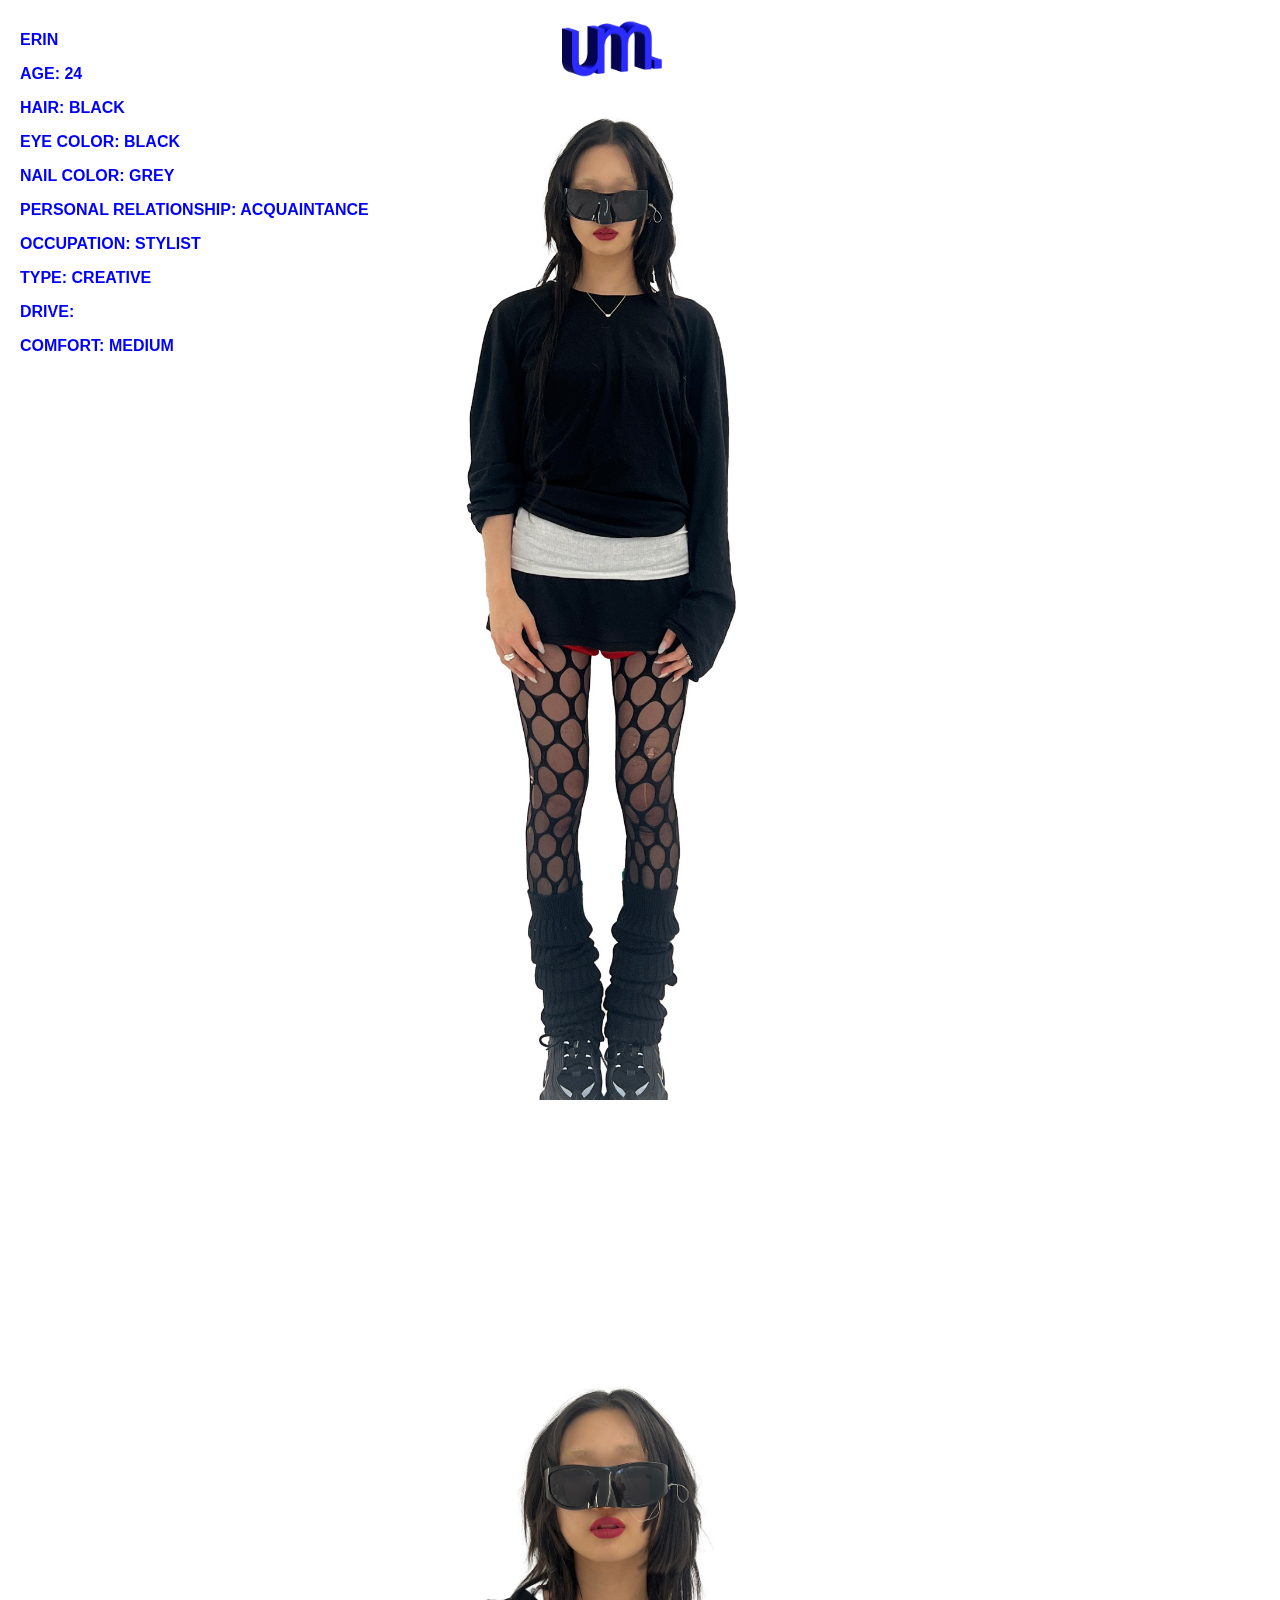
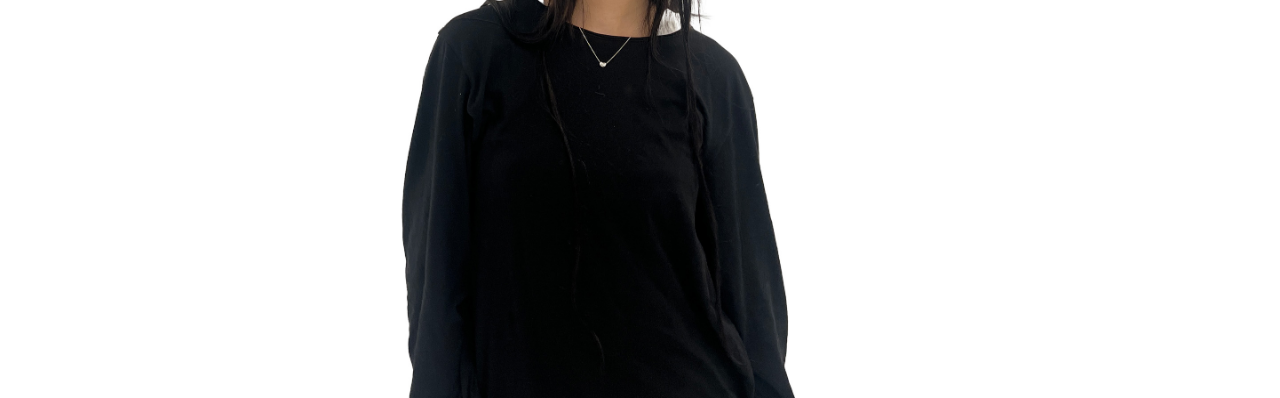
<file: erin.html>
<!DOCTYPE html>
<html lang="en">
  <head>
    <meta charset="UTF-8">
    <meta name="viewport" content="width=device-width, initial-scale=1.0">
    <title>Elastic Collection</title>
    <link rel="stylesheet" href="erin.css">
  </head>
  <body>
    <img id="front" src="erinfull-3.jpg" alternative="front">
    <img id="cara" src="erincara-2.jpg" alternative="cara">
    <div id="info">
        <p> ERIN </p>
        <p> AGE: 24 </p>
        <p> HAIR: BLACK </p>
        <p> EYE COLOR: BLACK</p>
        <p> NAIL COLOR: GREY</p>
        <p> PERSONAL RELATIONSHIP: ACQUAINTANCE</p>
        <p> OCCUPATION: STYLIST</p>
        <p> TYPE: CREATIVE</p>
        <p> DRIVE: </p>
        <p> COMFORT: MEDIUM</p>
    </div>
    <div id="home">
        <a href="index.html">
          <img id="homelogo" src="Asset 1.svg">
          </a>
    </div>
  </body>
</html>
</file>
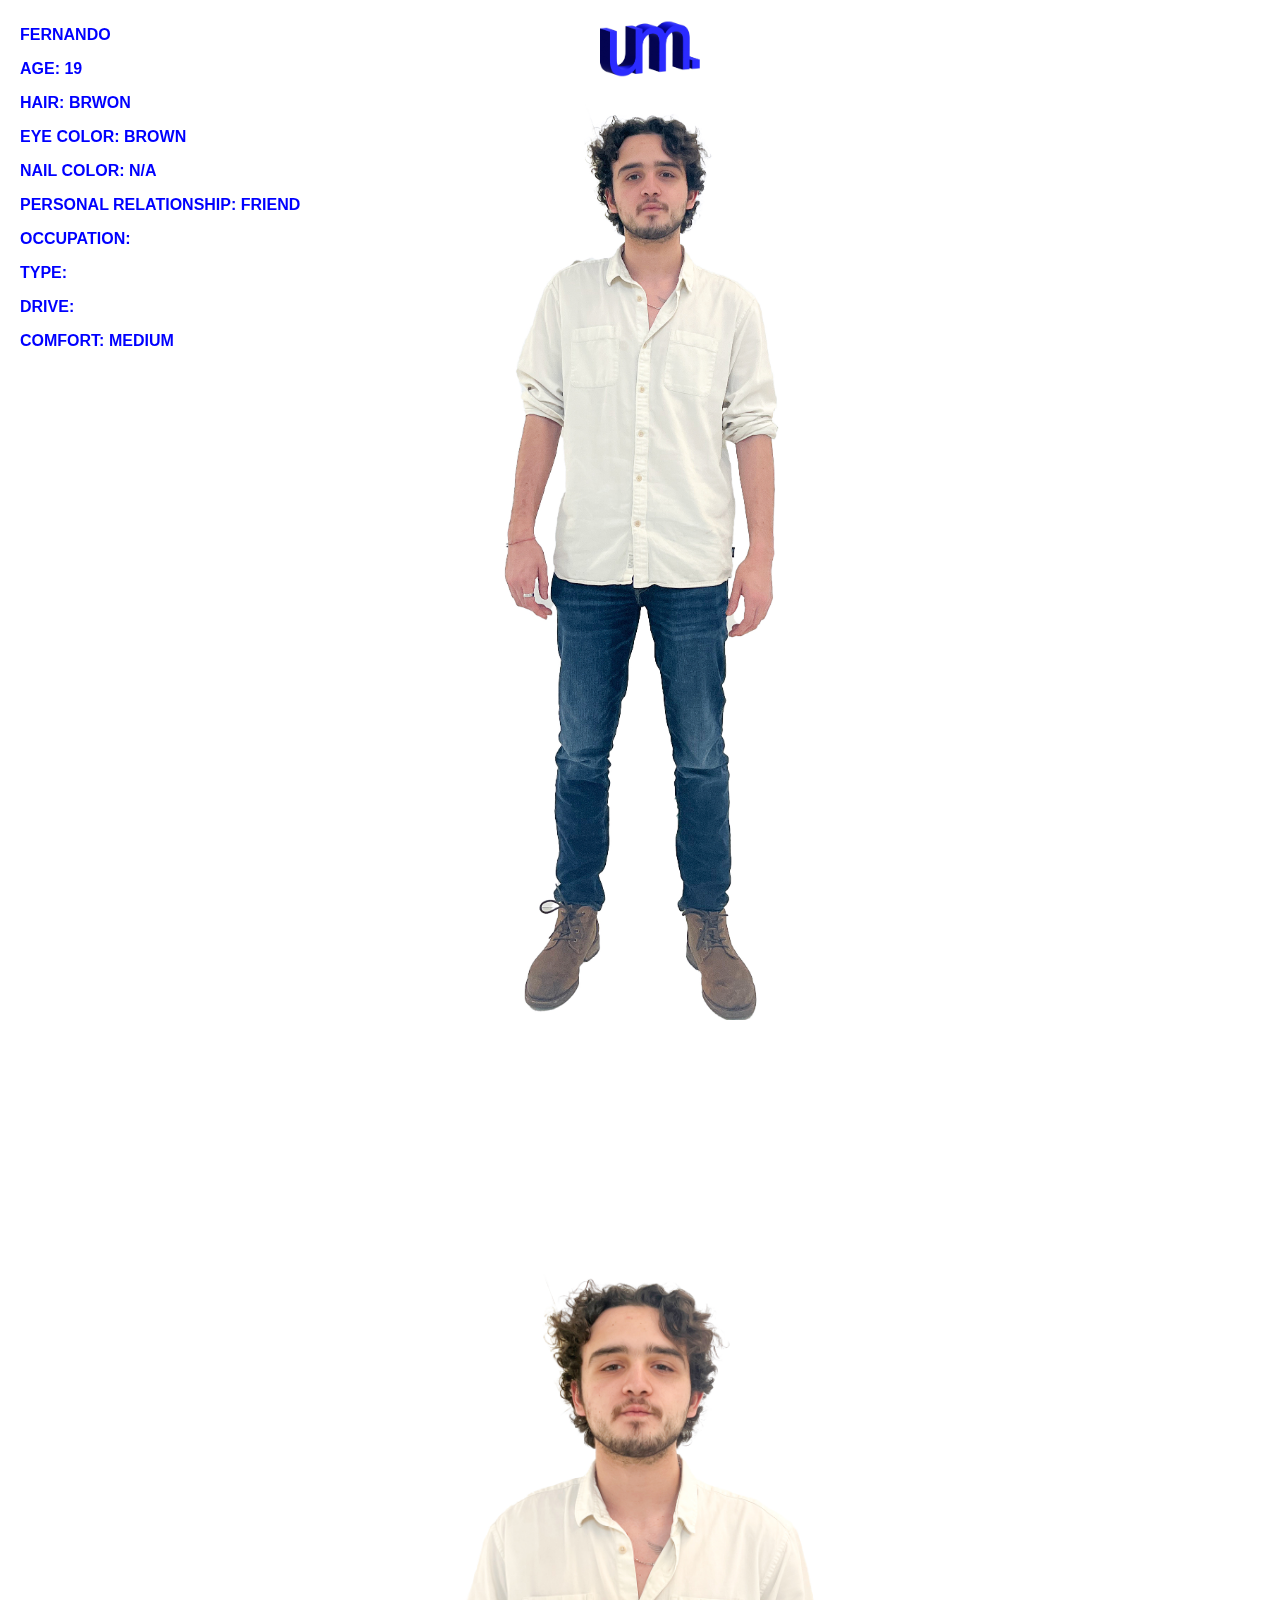
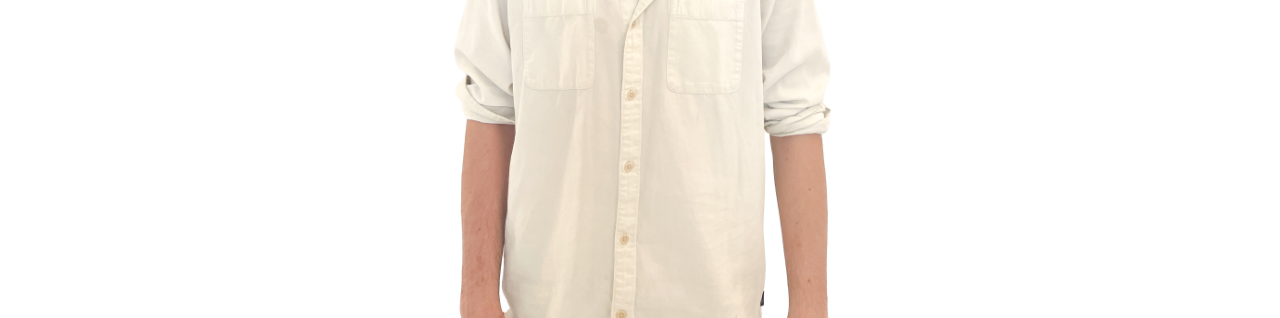
<file: fer.html>
<!DOCTYPE html>
<html lang="en">
  <head>
    <meta charset="UTF-8">
    <meta name="viewport" content="width=device-width, initial-scale=1.0">
    <title>Elastic Collection</title>
    <link rel="stylesheet" href="fer.css">
  </head>
  <body>
    <img id="front" src="ferfullbody-3.jpg" alternative="front">
    <img id="cara" src="fercloseup-3.jpg" alternative="cara">
    <div id="info">
        <p> FERNANDO </p>
        <p> AGE: 19 </p>
        <p> HAIR: BRWON </p>
        <p> EYE COLOR: BROWN</p>
        <p> NAIL COLOR: N/A</p>
        <p> PERSONAL RELATIONSHIP: FRIEND </p>
        <p> OCCUPATION:</p>
        <p> TYPE: </p>
        <p> DRIVE: </p>
        <p> COMFORT: MEDIUM</p>
    </div>
    <a href="index.html">
    <img id="homelogo" src="Asset 1.svg">
    </a>
  </body>
</html>
</file>
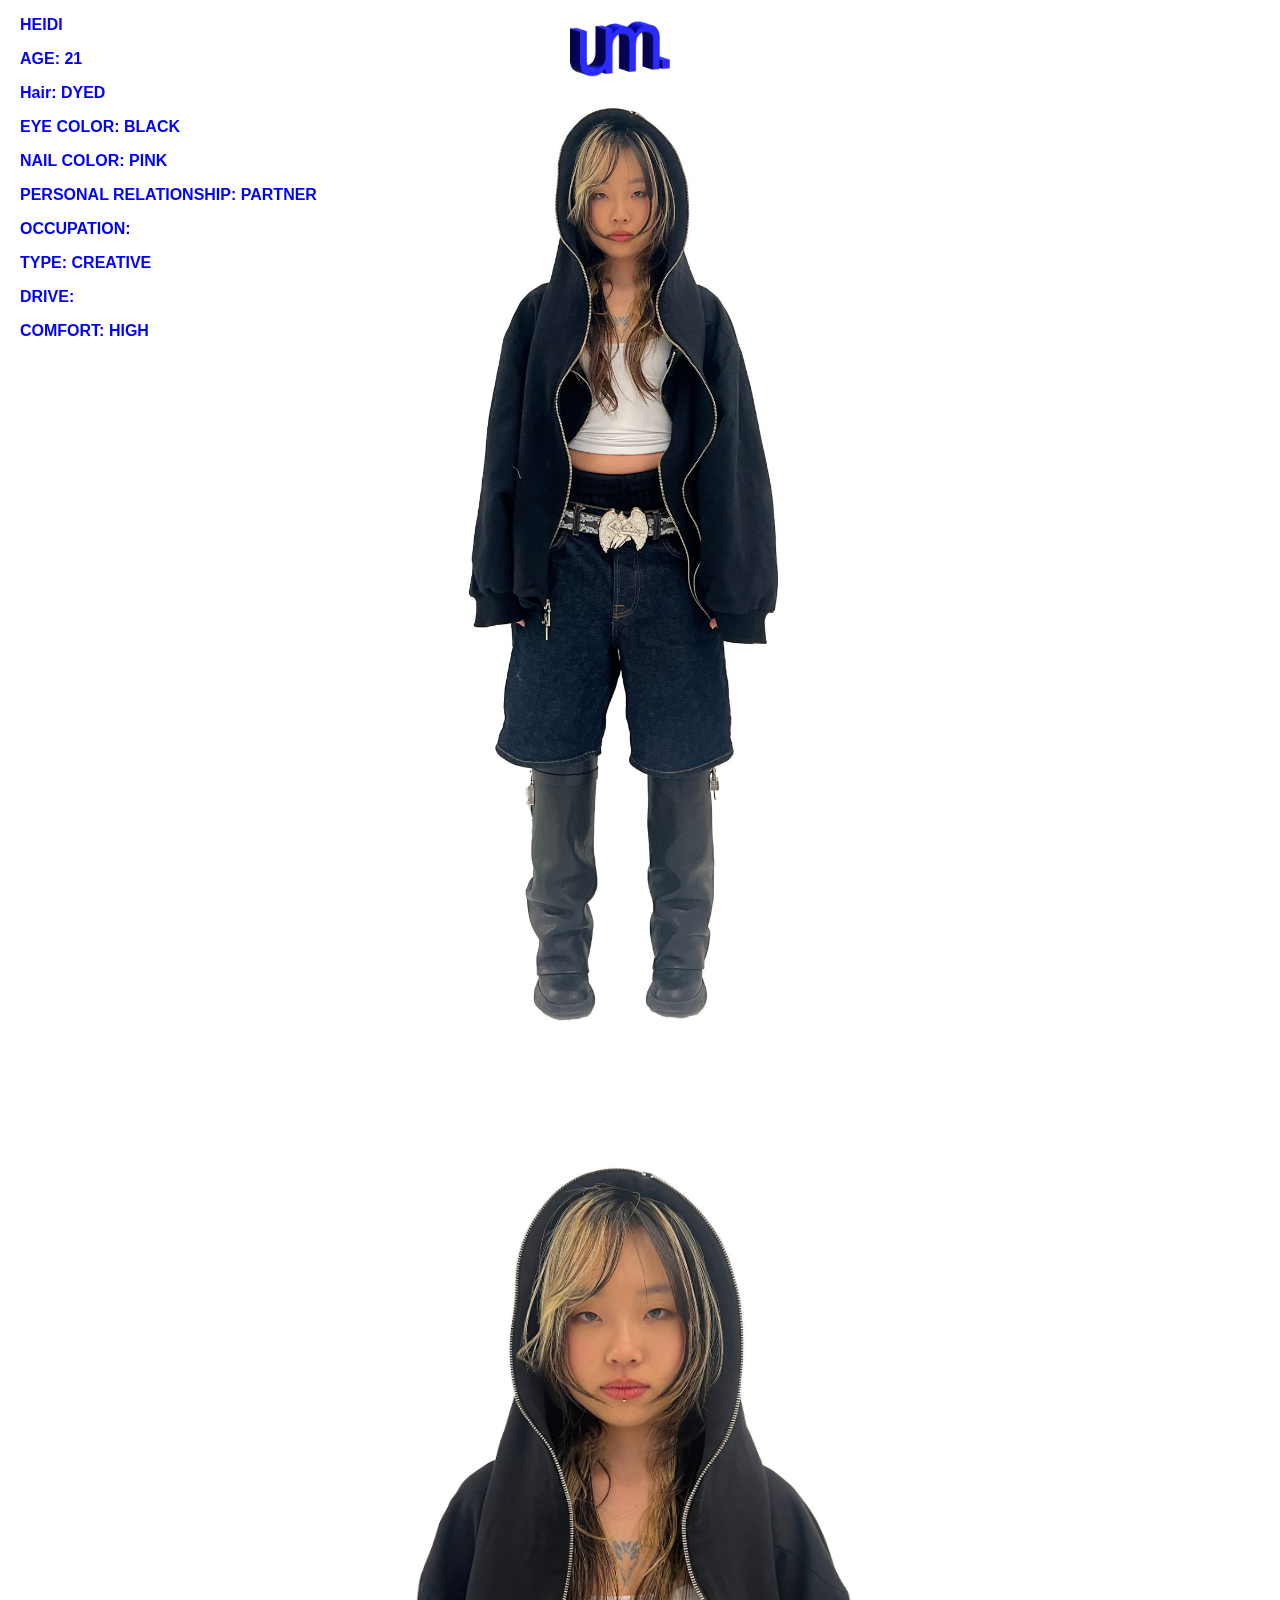
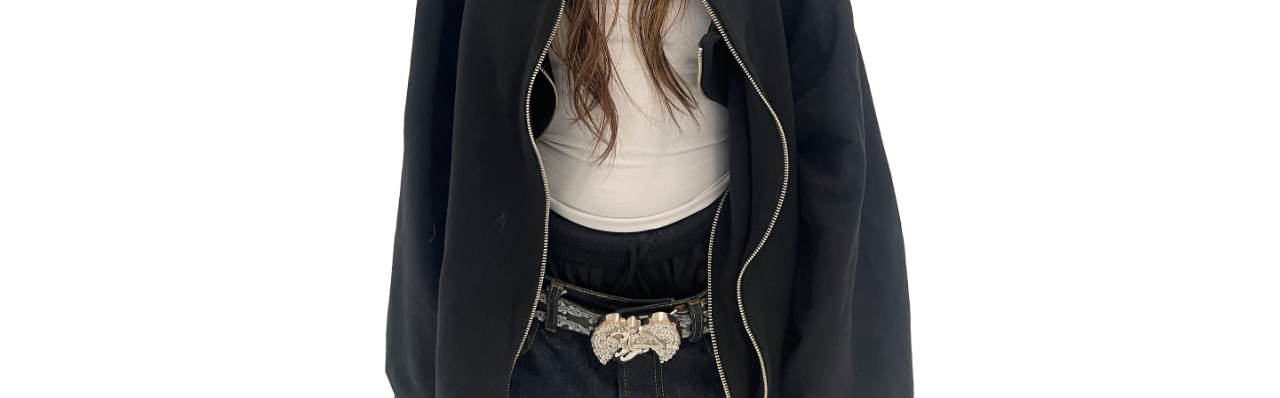
<file: heidi.html>
<!DOCTYPE html>
<html lang="en">
  <head>
    <meta charset="UTF-8">
    <meta name="viewport" content="width=device-width, initial-scale=1.0">
    <title>Elastic Collection</title>
    <link rel="stylesheet" href="heidistyle.css">
  </head>
  <body>
    <img id="front" src="heidifullREAL-2.jpg" alternative="front">
    <img id="cara" src="heidiface-2.jpg" alternative="cara">
    <div id="info">
        <p> HEIDI </p>
        <p> AGE: 21 </p>
        <p> Hair: DYED </p>
        <p> EYE COLOR: BLACK</p>
        <p> NAIL COLOR: PINK</p>
        <p> PERSONAL RELATIONSHIP: PARTNER</p>
        <p> OCCUPATION:</p>
        <p> TYPE: CREATIVE</p>
        <p> DRIVE: </p>
        <p> COMFORT: HIGH</p>
    </div>
    <a href="index.html">
      <img id="homelogo" src="Asset 1.svg">
      </a>
  </body>
</html>
</file>
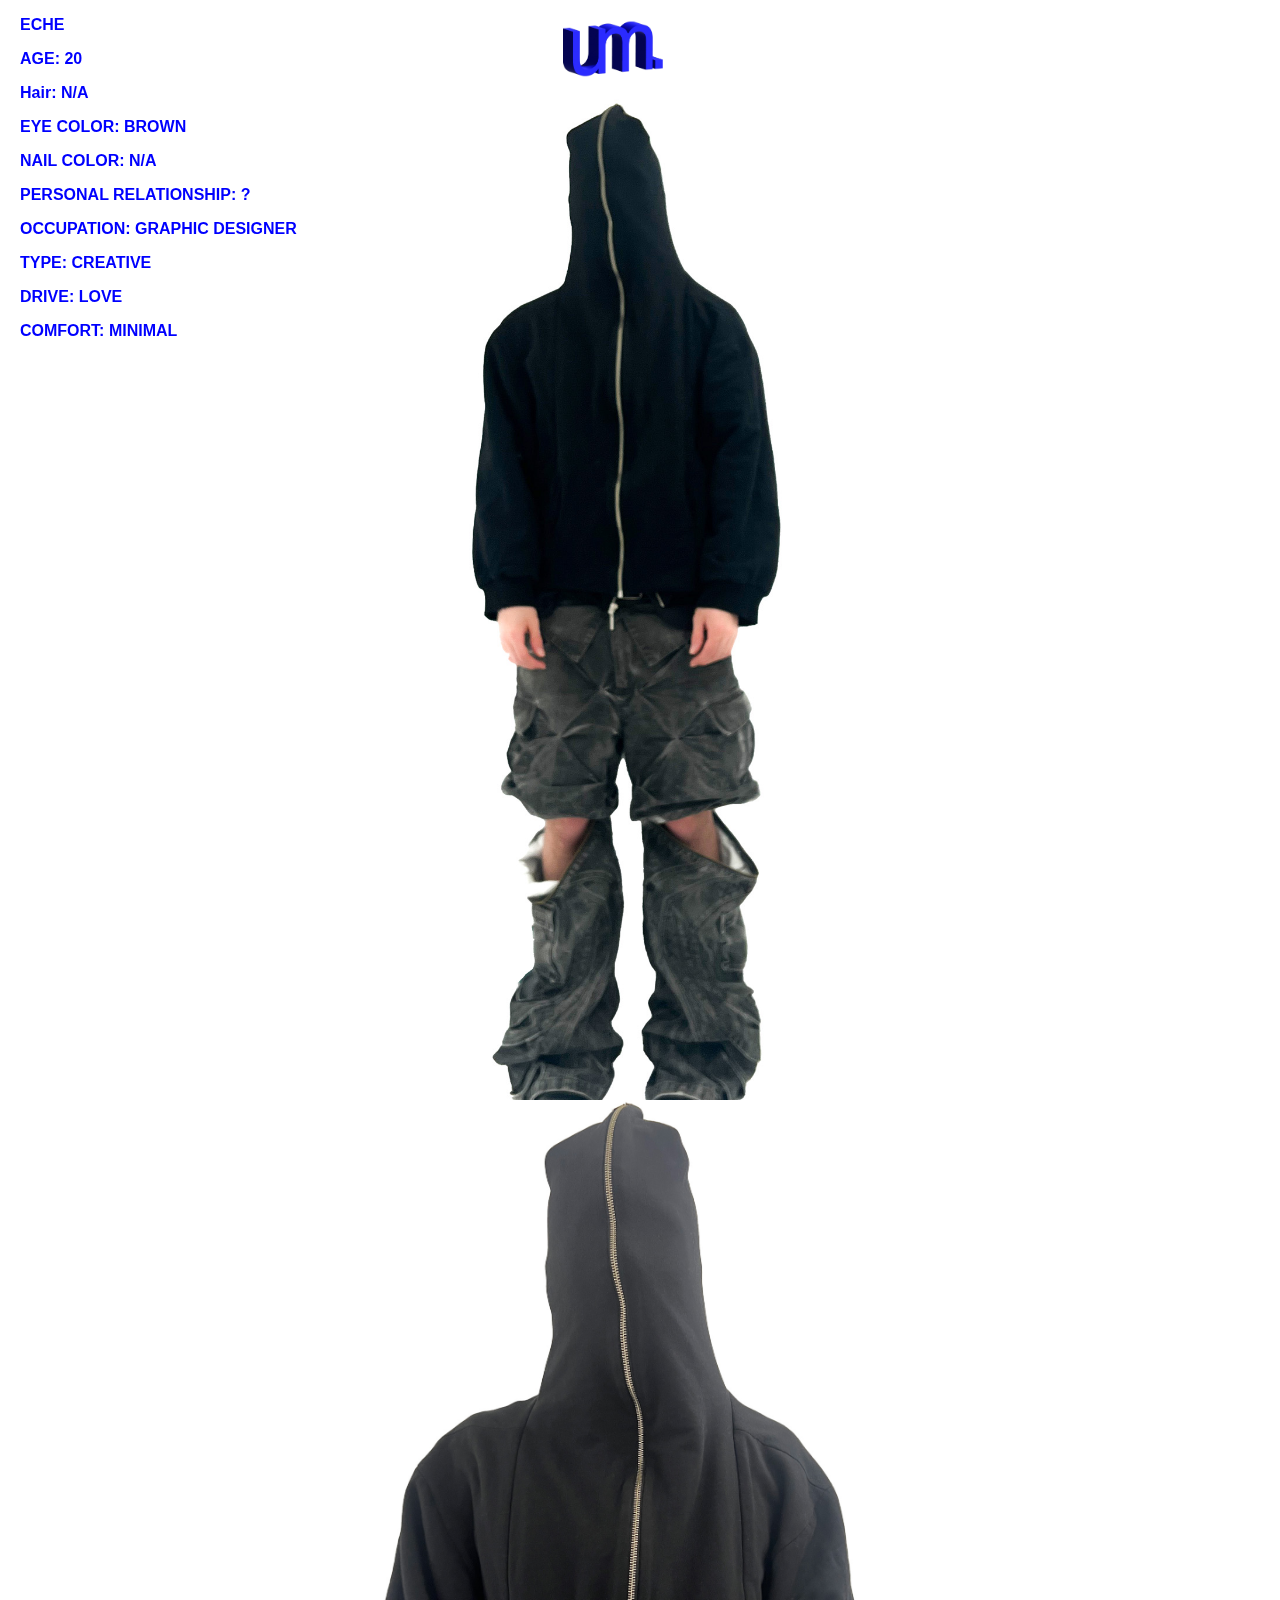
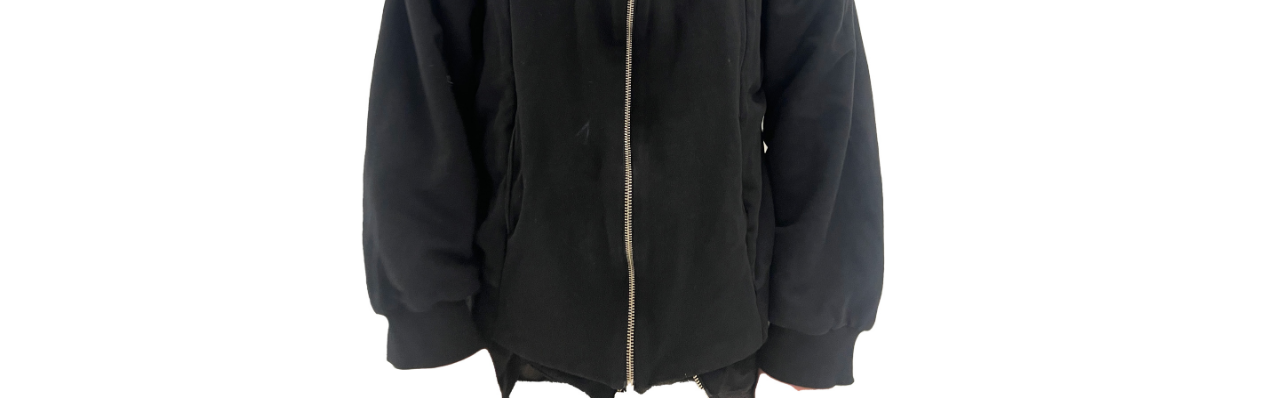
<file: joachim.html>
<!DOCTYPE html>
<html lang="en">
  <head>
    <meta charset="UTF-8">
    <meta name="viewport" content="width=device-width, initial-scale=1.0">
    <title>Elastic Collection</title>
    <link rel="stylesheet" href="joachim.css">
  </head>
  <body>
    <img id="front" src="joachimfull-4.jpg" alternative="front">
    <img id="cara" src="joachimcara-2.jpg" alternative="cara">
    <div id="info">
        <p> ECHE </p>
        <p> AGE: 20 </p>
        <p> Hair: N/A</p>
        <p> EYE COLOR: BROWN</p>
        <p> NAIL COLOR: N/A</p>
        <p> PERSONAL RELATIONSHIP: ?</p>
        <p> OCCUPATION: GRAPHIC DESIGNER</p>
        <p> TYPE: CREATIVE</p>
        <p> DRIVE: LOVE</p>
        <p> COMFORT: MINIMAL</p>
    </div>
    <a href="index.html">
      <img id="homelogo" src="Asset 1.svg">
    </a>
  </body>
</html>
</file>
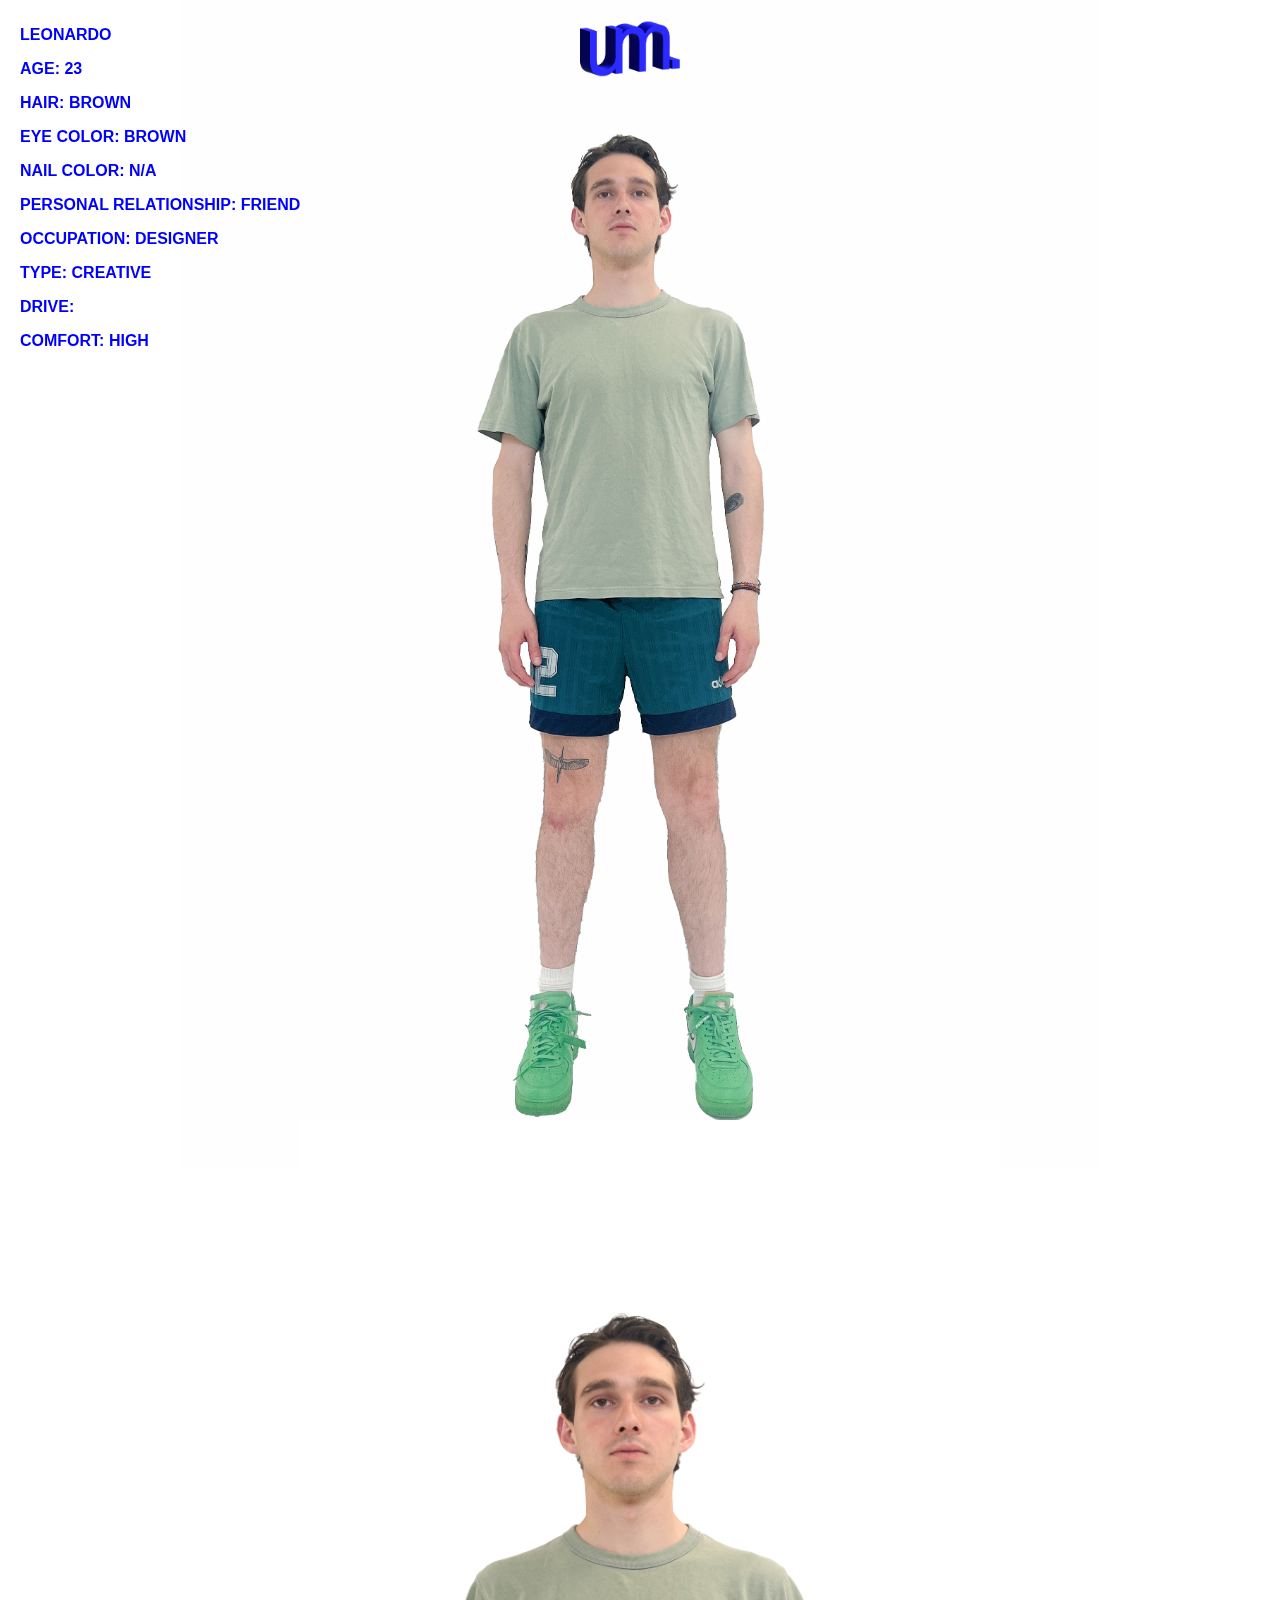
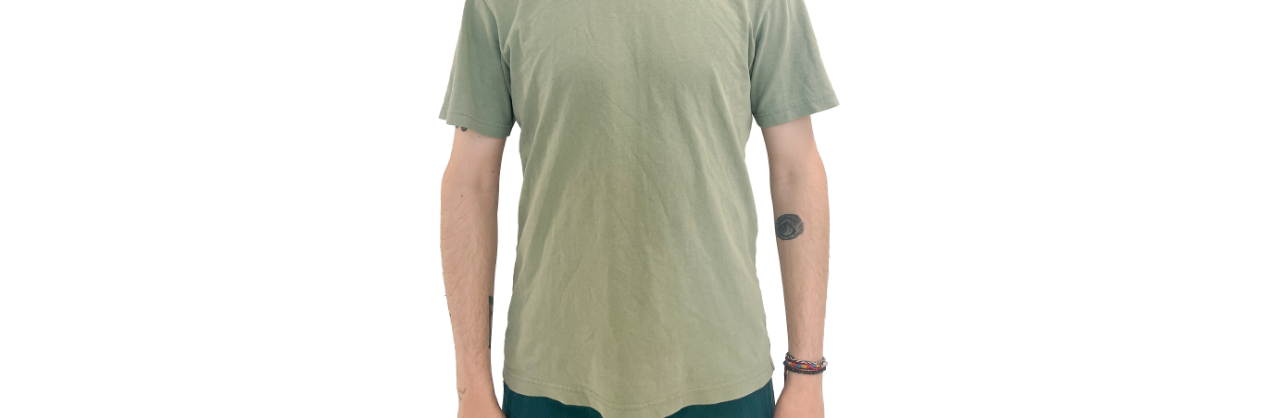
<file: leo.html>
<!DOCTYPE html>
<html lang="en">
  <head>
    <meta charset="UTF-8">
    <meta name="viewport" content="width=device-width, initial-scale=1.0">
    <title>Elastic Collection</title>
    <link rel="stylesheet" href="leo.css">
  </head>
  <body>
    <img id="front" src="leofullbody-2.jpg" alternative="front">
    <img id="cara" src="leocloseup-2.jpg" alternative="cara">
    <div id="info">
        <p> LEONARDO </p>
        <p> AGE: 23 </p>
        <p> HAIR: BROWN </p>
        <p> EYE COLOR: BROWN</p>
        <p> NAIL COLOR: N/A</p>
        <p> PERSONAL RELATIONSHIP: FRIEND </p>
        <p> OCCUPATION: DESIGNER</p>
        <p> TYPE: CREATIVE</p>
        <p> DRIVE: </p>
        <p> COMFORT: HIGH</p>
    </div>
    <a href="index.html">
    <img id="homelogo" src="Asset 1.svg">
    </a>
  </body>
</html>
</file>
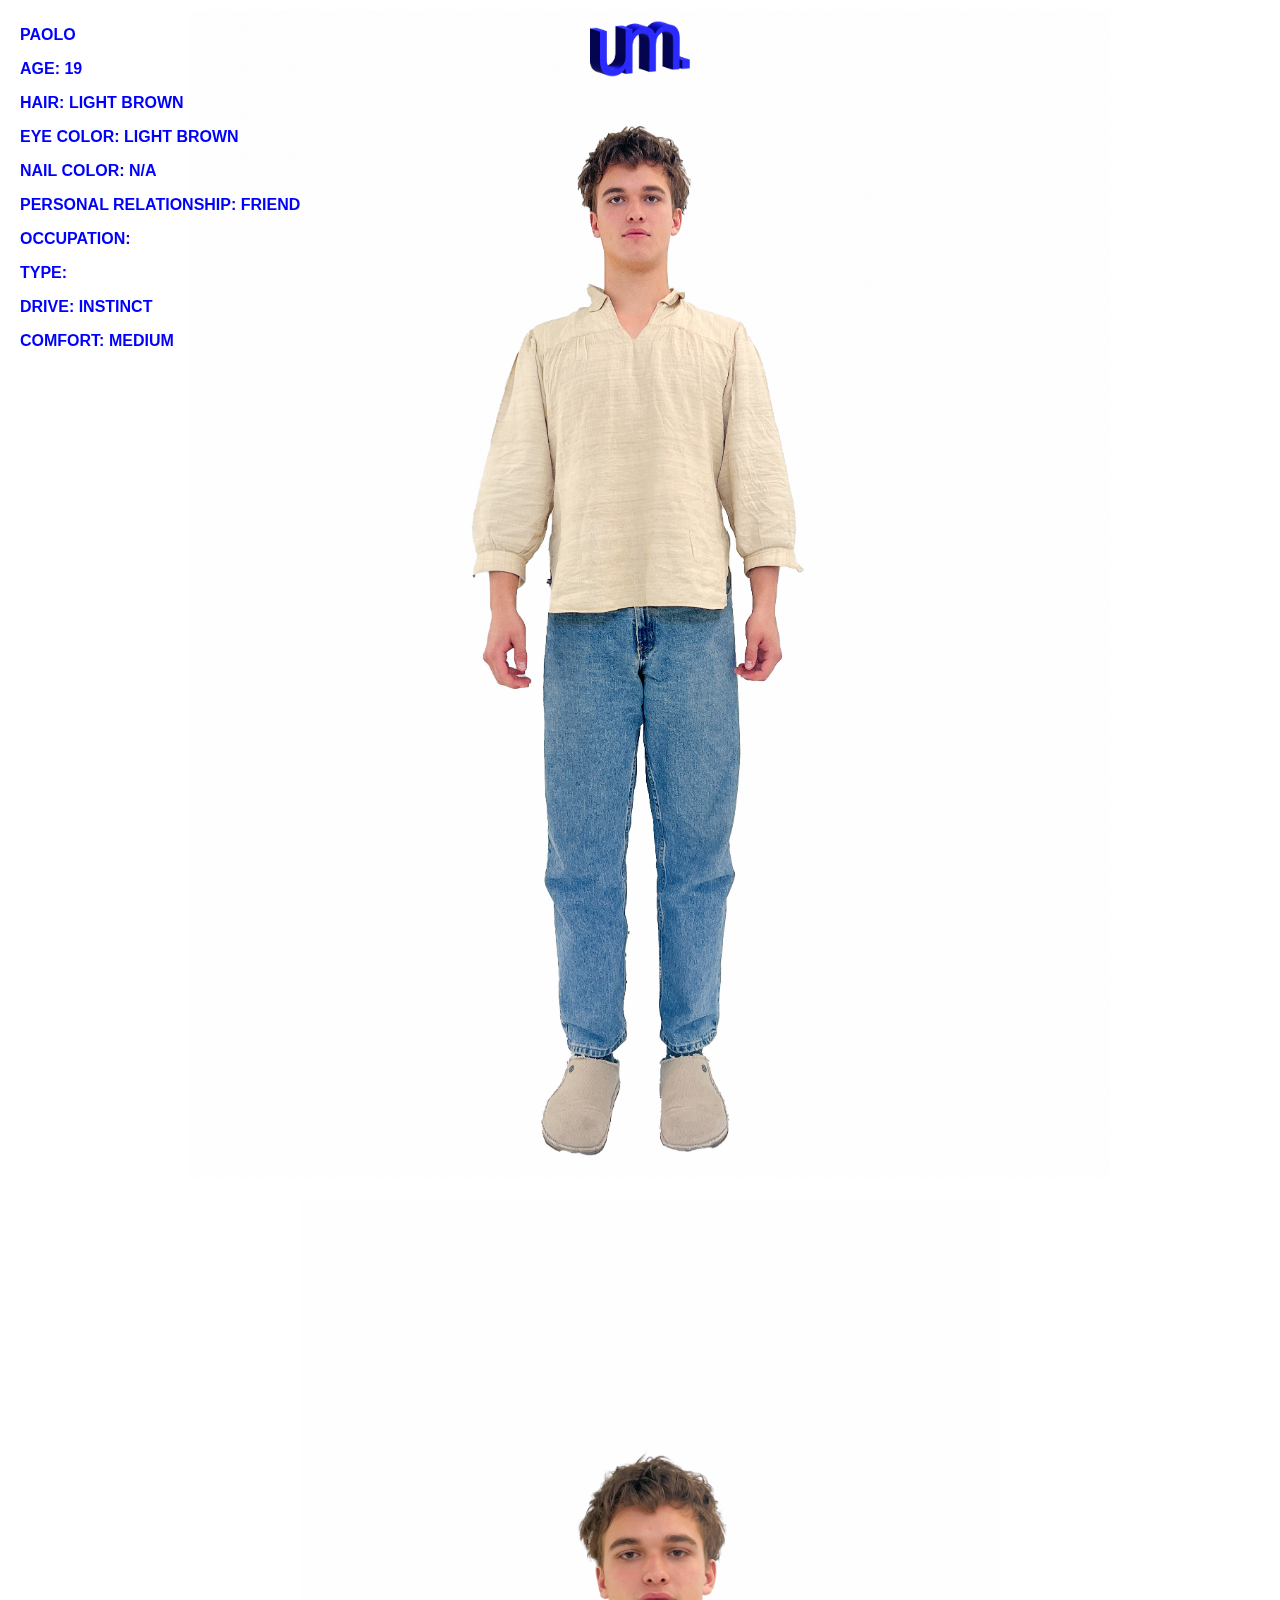
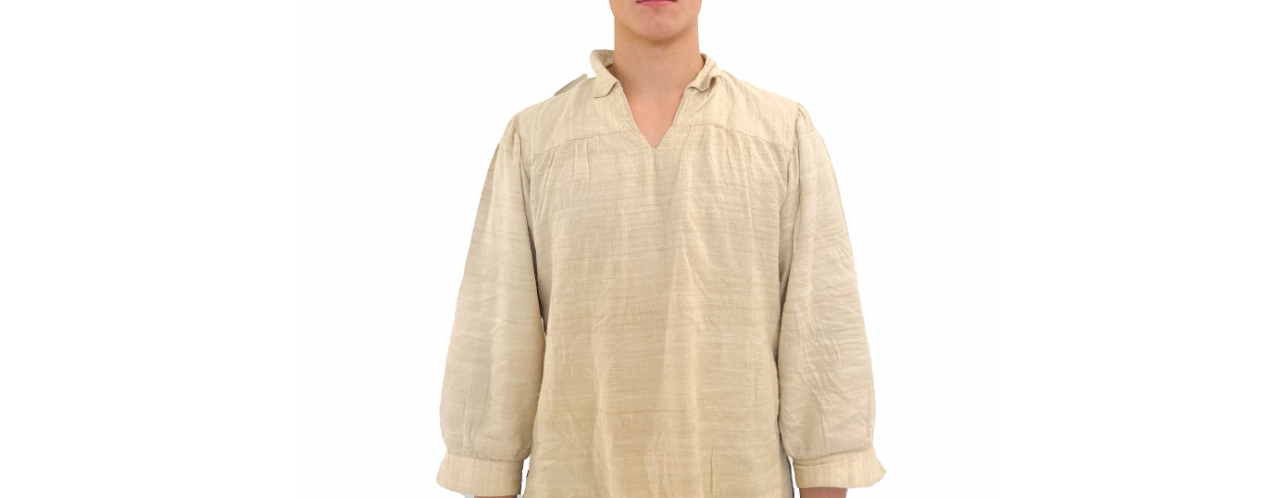
<file: paolo.html>
<!DOCTYPE html>
<html lang="en">
  <head>
    <meta charset="UTF-8">
    <meta name="viewport" content="width=device-width, initial-scale=1.0">
    <title>Elastic Collection</title>
    <link rel="stylesheet" href="paolo.css">
  </head>
  <body>
    <img id="front" src="paolofullbody-2.jpg" alternative="front">
    <img id="cara" src="paolocloseup-2.jpg" alternative="cara">
    <div id="info">
        <p> PAOLO </p>
        <p> AGE: 19 </p>
        <p> HAIR: LIGHT BROWN </p>
        <p> EYE COLOR: LIGHT BROWN</p>
        <p> NAIL COLOR: N/A</p>
        <p> PERSONAL RELATIONSHIP: FRIEND </p>
        <p> OCCUPATION:</p>
        <p> TYPE:</p>
        <p> DRIVE: INSTINCT</p>
        <p> COMFORT: MEDIUM</p>
    </div>
    <a href="index.html">
    <img id="homelogo" src="Asset 1.svg">
    </a>
  </body>
</html>
</file>
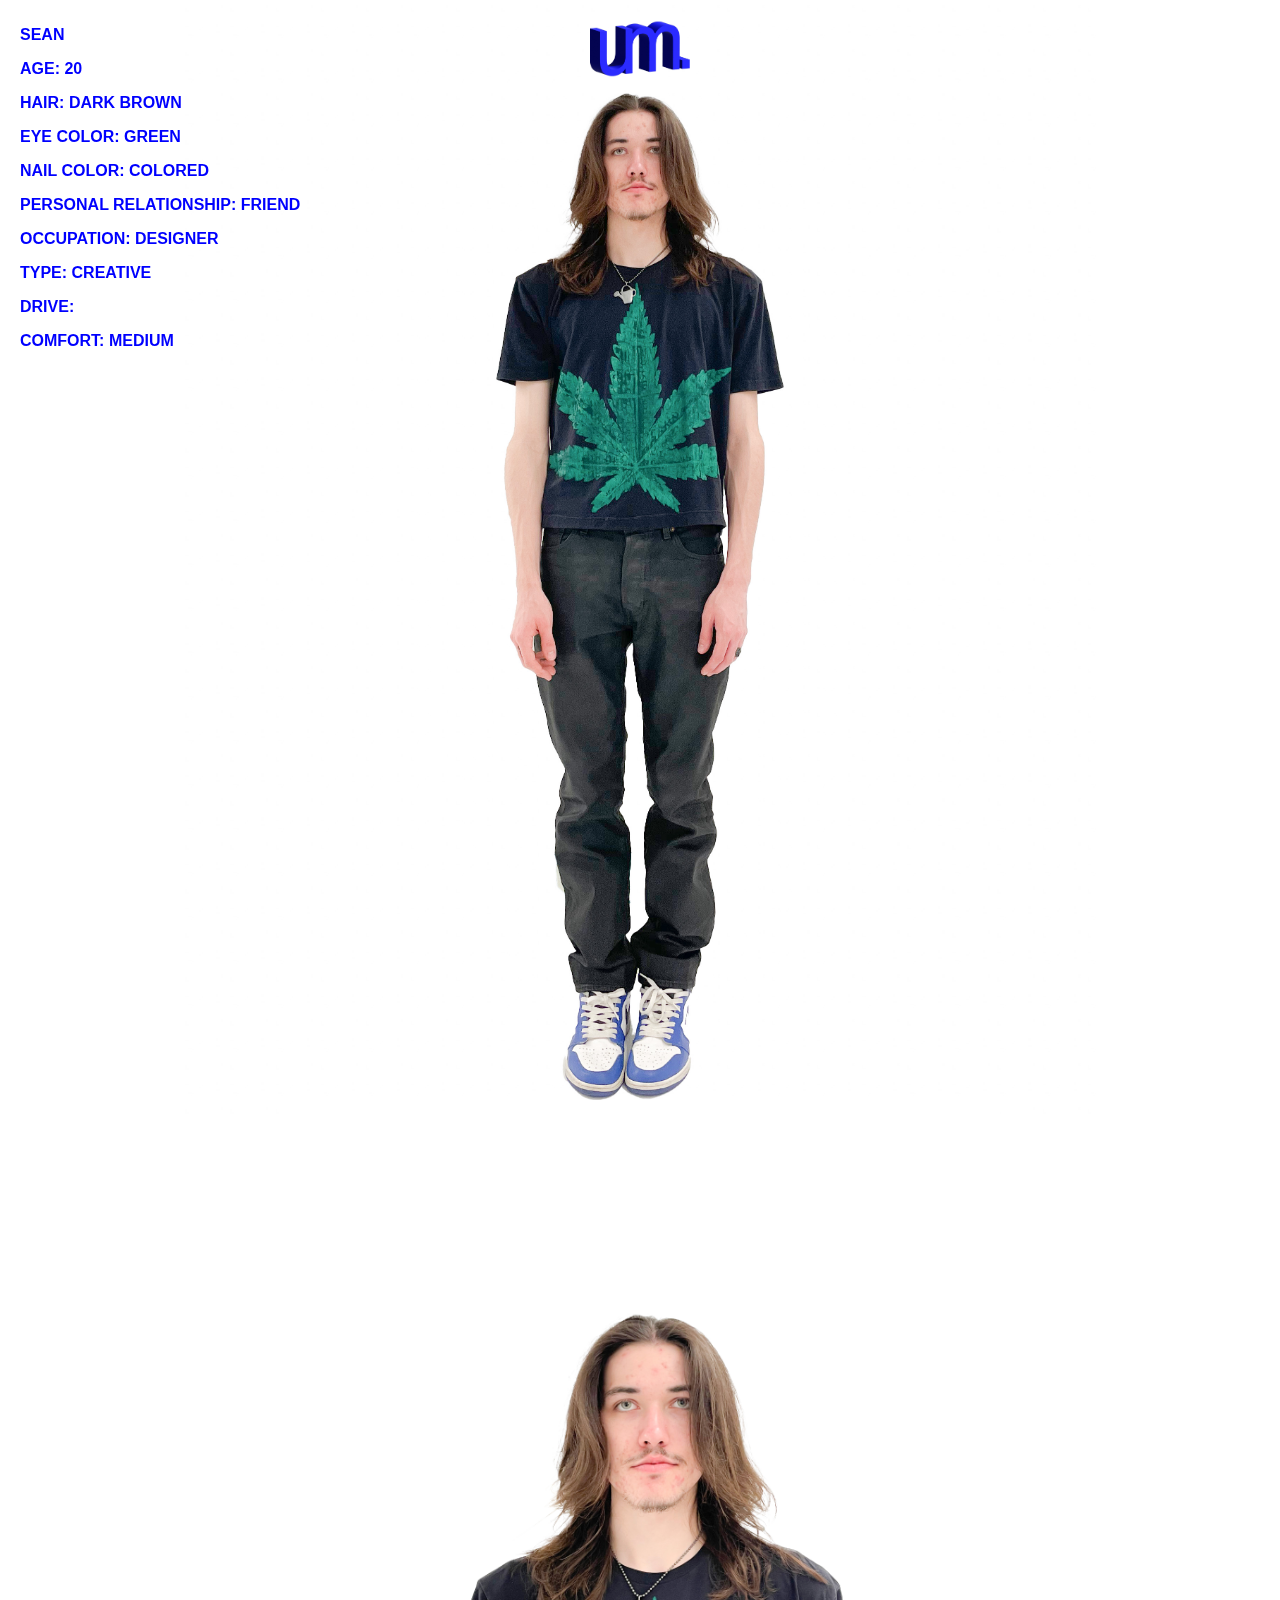
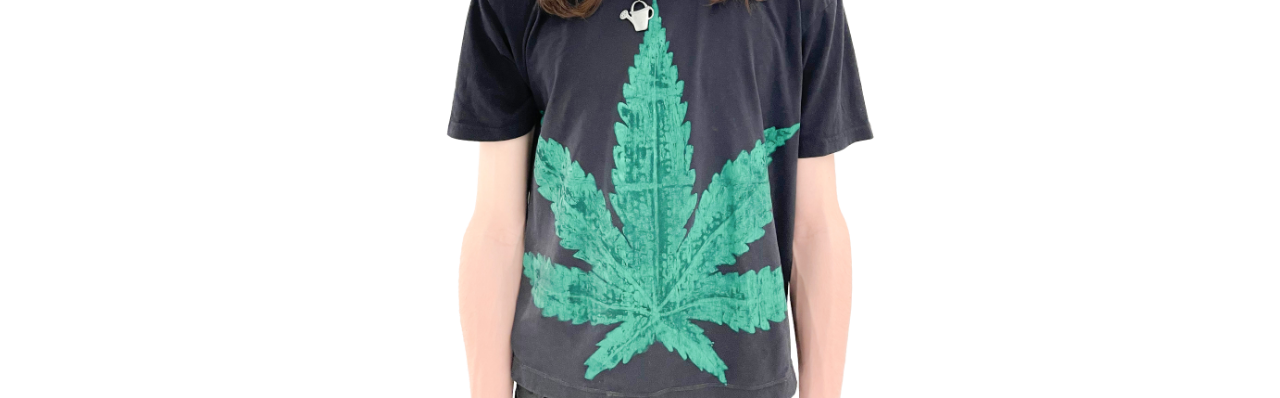
<file: sean.html>
<!DOCTYPE html>
<html lang="en">
  <head>
    <meta charset="UTF-8">
    <meta name="viewport" content="width=device-width, initial-scale=1.0">
    <title>Elastic Collection</title>
    <link rel="stylesheet" href="sean.css">
  </head>
  <body>
    <img id="front" src="seanfullbodynoedit-2.jpg" alternative="front">
    <img id="cara" src="seancloseupnoedit-2.jpg" alternative="cara">
    <div id="info">
        <p> SEAN </p>
        <p> AGE: 20 </p>
        <p> HAIR: DARK BROWN </p>
        <p> EYE COLOR: GREEN</p>
        <p> NAIL COLOR: COLORED</p>
        <p> PERSONAL RELATIONSHIP: FRIEND </p>
        <p> OCCUPATION: DESIGNER</p>
        <p> TYPE: CREATIVE</p>
        <p> DRIVE: </p>
        <p> COMFORT: MEDIUM</p>
    </div>
    <a href="index.html">
    <img id="homelogo" src="Asset 1.svg">
    </a>
  </body>
</html>
</file>
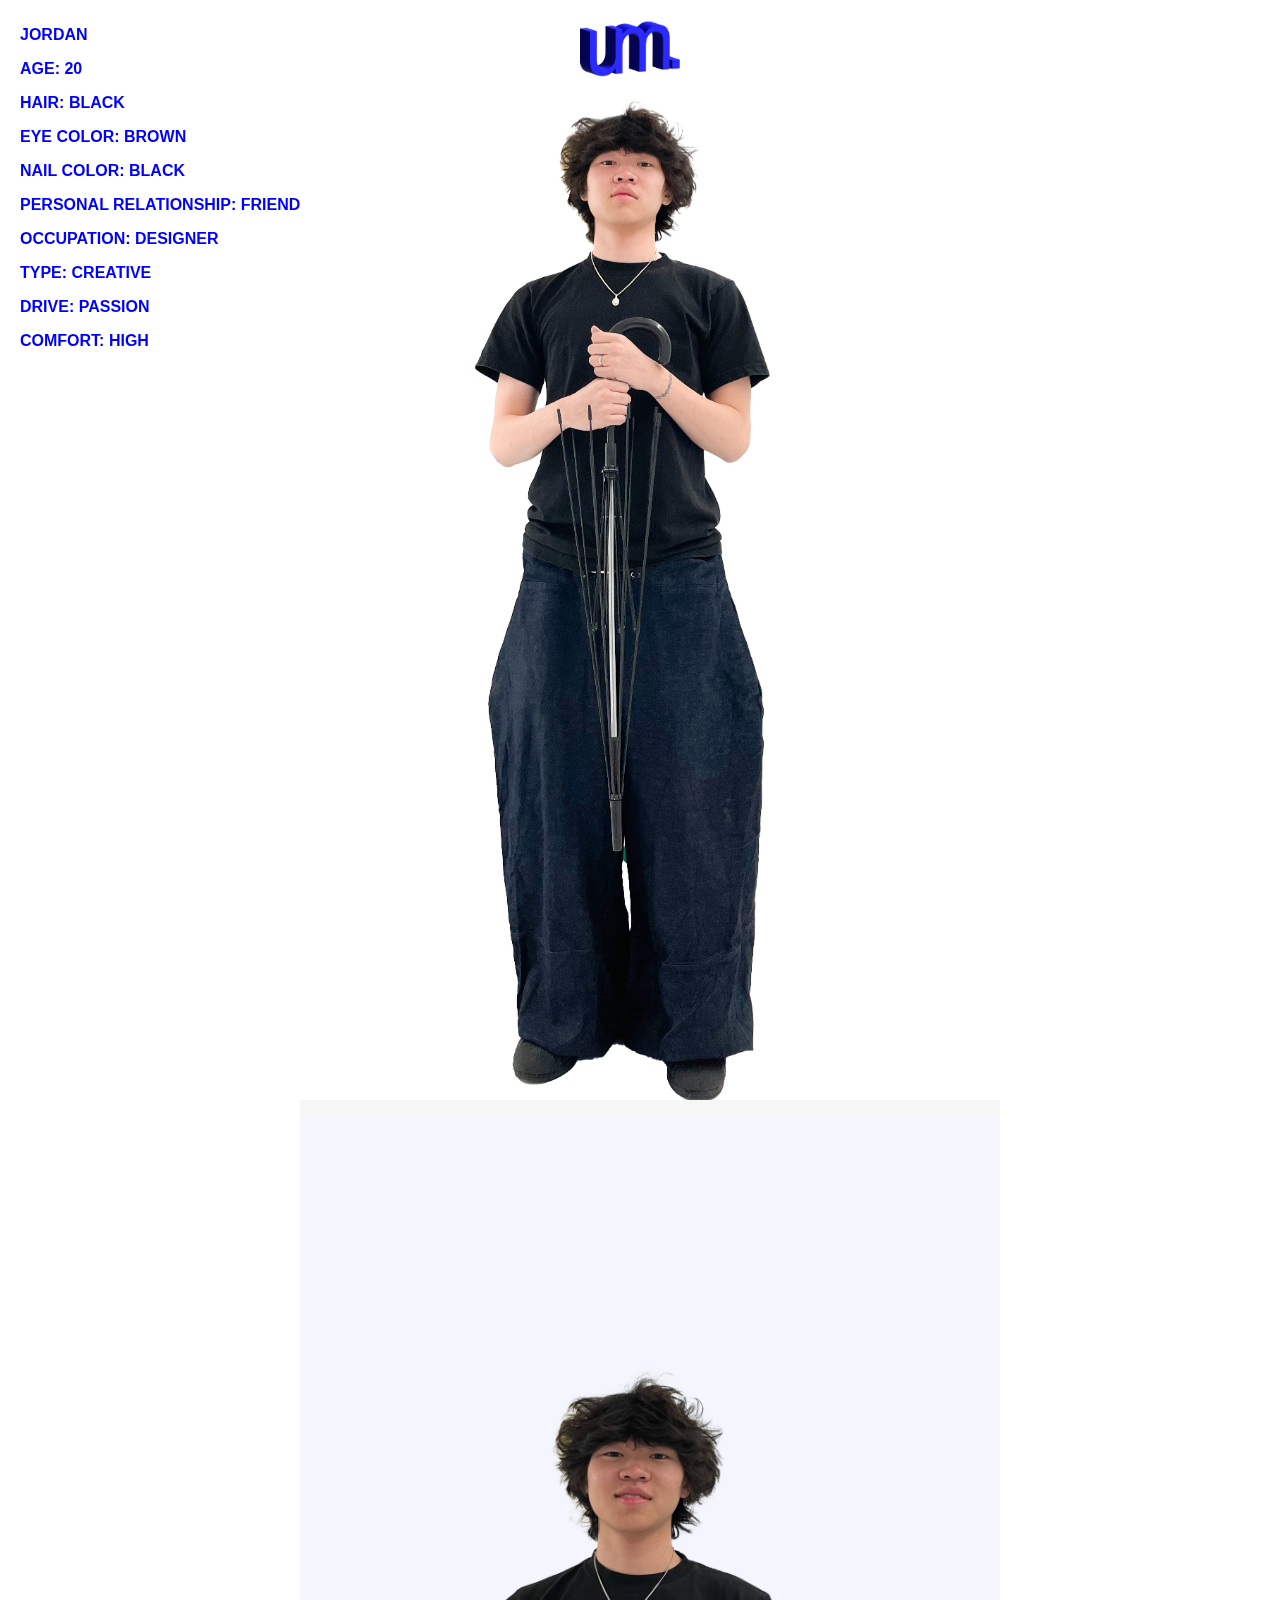
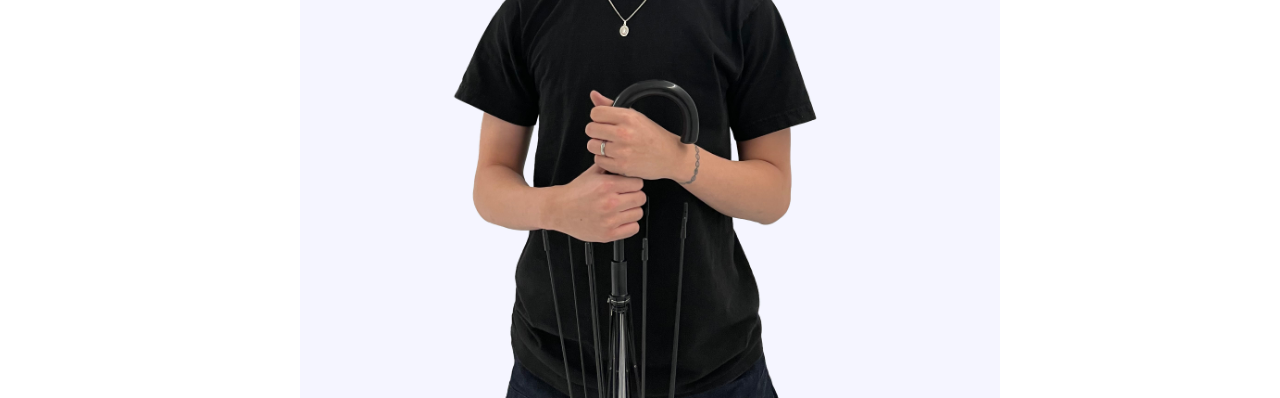
<file: yobok.html>
<!DOCTYPE html>
<html lang="en">
  <head>
    <meta charset="UTF-8">
    <meta name="viewport" content="width=device-width, initial-scale=1.0">
    <title>Elastic Collection</title>
    <link rel="stylesheet" href="yobok.css">
  </head>
  <body>
    <img id="front" src="yobokfullbody-2.jpg" alternative="front">
    <img id="cara" src="yobokcloseupnoedit.jpg" alternative="cara">
    <div id="info">
        <p> JORDAN </p>
        <p> AGE: 20 </p>
        <p> HAIR: BLACK </p>
        <p> EYE COLOR: BROWN</p>
        <p> NAIL COLOR: BLACK</p>
        <p> PERSONAL RELATIONSHIP: FRIEND </p>
        <p> OCCUPATION: DESIGNER</p>
        <p> TYPE: CREATIVE</p>
        <p> DRIVE: PASSION</p>
        <p> COMFORT: HIGH</p>
    </div>
    <a href="index.html">
    <img id="homelogo" src="Asset 1.svg">
    </a>
  </body>
</html>
</file>
<file: erin.css>
#front {
    width: 920px;
    height: 1168px;
    overflow-x: hidden;
    overflow-y: hidden;
    position: absolute;
    left: 140px;
    top: -20px;
}
#cara {
    width: 700px;
    height: 898px;
    overflow-x: hidden;
    overflow-y: hidden;
    position: absolute;
    left: 270px;
    top: 1100px;
    mix-blend-mode: li;
}
#info {
    position: fixed;
    z-index: 2;
    font-family: Arial, Helvetica, sans-serif;
    font-size: 12pt;
    left: 20px;
    top: 15px;
    font-weight: 700;
    color: blue;
}

#homelogo {
    width: 100px;
    height: 100px;
    position: absolute;
    left: 562px;
    top: -1px;
}
</file>
<file: fer.css>
body {
    color: blue;
}
#front {
    width: 920px;
    height: 1168px;
    overflow-x: hidden;
    overflow-y: hidden;
    position: absolute;
    left: 180px;
    top: -100px;
}
#cara {
    width: 700px;
    height: 898px;
    overflow-x: hidden;
    overflow-y: hidden;
    position: absolute;
    left: 300px;
    top: 1020px;
    mix-blend-mode:luminosity;
    
}
#info {
    position: fixed;
    z-index: 2;
    font-family: Arial, Helvetica, sans-serif;
    font-size: 12pt;
    left: 20px;
    top: 10px;
    font-weight: 700;

}
#homelogo {
    width: 100px;
    height: 100px;
    position: absolute;
    left: 600px;
    top: -1px;
}
</file>
<file: heidistyle.css>
body{
    color: blue;
}
#front {
    width: 900px;
    height: 1168px;
    overflow-x: hidden;
    overflow-y: hidden;
    position: absolute;
    left: 165px;
    top: -130px;
}
#info {
    position: fixed;
    z-index: 2;
    font-family: Arial, Helvetica, sans-serif;
    font-size: 12pt;
    left: 20px;
    top: 0px;
    font-weight: 700;
}
#cara {
    width: 700px;
    height: 898px;
    overflow-x: hidden;
    overflow-y: hidden;
    position: absolute;
    left: 280px;
    top: 1100px;
    mix-blend-mode: li;
}
#homelogo {
    width: 100px;
    height: 100px;
    position: absolute;
    left: 570px;
    top: -1px;
}
</file>
<file: joachim.css>
#front {
    width: 920px;
    height: 1168px;
    overflow-x: hidden;
    overflow-y: hidden;
    position: absolute;
    left: 170px;
    top: -10px;
}
#cara {
    width: 700px;
    height: 898px;
    overflow-x: hidden;
    overflow-y: hidden;
    position: absolute;
    left: 280px;
    top: 1100px;
    mix-blend-mode: li;
}
#info {
    position: fixed;
    z-index: 2;
    font-family: Arial, Helvetica, sans-serif;
    font-size: 12pt;
    left: 20px;
    top: -0px;
    font-weight: 700;
    color: blue;
}
#homelogo {
    width: 100px;
    height: 100px;
    position: absolute;
    left: 563px;
    top: -1px;
}
</file>
<file: leo.css>
body {
    color: blue;
}
#front {
    width: 920px;
    height: 1168px;
    overflow-x: hidden;
    overflow-y: hidden;
    position: absolute;
    left: 180px;
    top: 1px;
}
#cara {
    width: 700px;
    height: 898px;
    overflow-x: hidden;
    overflow-y: hidden;
    position: absolute;
    left: 300px;
    top: 1120px;
    mix-blend-mode:luminosity;
    
}
#info {
    position: fixed;
    z-index: 2;
    font-family: Arial, Helvetica, sans-serif;
    font-size: 12pt;
    left: 20px;
    top: 10px;
    font-weight: 700;

}
#homelogo {
    width: 100px;
    height: 100px;
    position: absolute;
    left: 580px;
    top: -1px;
}
</file>
<file: paolo.css>
body {
    color: blue;
}
#front {
    width: 920px;
    height: 1168px;
    overflow-x: hidden;
    overflow-y: hidden;
    position: absolute;
    left: 190px;
    top: 10px;
}
#cara {
    width: 700px;
    height: 898px;
    overflow-x: hidden;
    overflow-y: hidden;
    position: absolute;
    left: 300px;
    top: 1200px;
    mix-blend-mode:luminosity;
}
#info {
    position: fixed;
    z-index: 2;
    font-family: Arial, Helvetica, sans-serif;
    font-size: 12pt;
    left: 20px;
    top: 10px;
    font-weight: 700;

}
#homelogo {
    width: 100px;
    height: 100px;
    position: absolute;
    left: 590px;
    top: -1px;
}
</file>
<file: sean.css>
body {
    color: blue;
}
#front {
    width: 920px;
    height: 1168px;
    overflow-x: hidden;
    overflow-y: hidden;
    position: absolute;
    left: 180px;
    top: -50px;
}
#cara {
    width: 700px;
    height: 898px;
    overflow-x: hidden;
    overflow-y: hidden;
    position: absolute;
    left: 300px;
    top: 1100px;
    mix-blend-mode:luminosity;
}
#info {
    position: fixed;
    z-index: 2;
    font-family: Arial, Helvetica, sans-serif;
    font-size: 12pt;
    left: 20px;
    top: 10px;
    font-weight: 700;
}
#homelogo {
    width: 100px;
    height: 100px;
    position: absolute;
    left: 590px;
    top: -1px;
}
</file>
<file: yobok.css>
body {
    color: blue;
}
#front {
    width: 920px;
    height: 1168px;
    overflow-x: hidden;
    overflow-y: hidden;
    position: absolute;
    left: 180px;
    top: -50px;
}
#cara {
    width: 700px;
    height: 898px;
    overflow-x: hidden;
    overflow-y: hidden;
    position: absolute;
    left: 300px;
    top: 1100px;
    mix-blend-mode:luminosity;
}
#info {
    position: fixed;
    z-index: 2;
    font-family: Arial, Helvetica, sans-serif;
    font-size: 12pt;
    left: 20px;
    top: 10px;
    font-weight: 700;

}
#homelogo {
    width: 100px;
    height: 100px;
    position: absolute;
    left: 580px;
    top: -1px;
}
</file>
